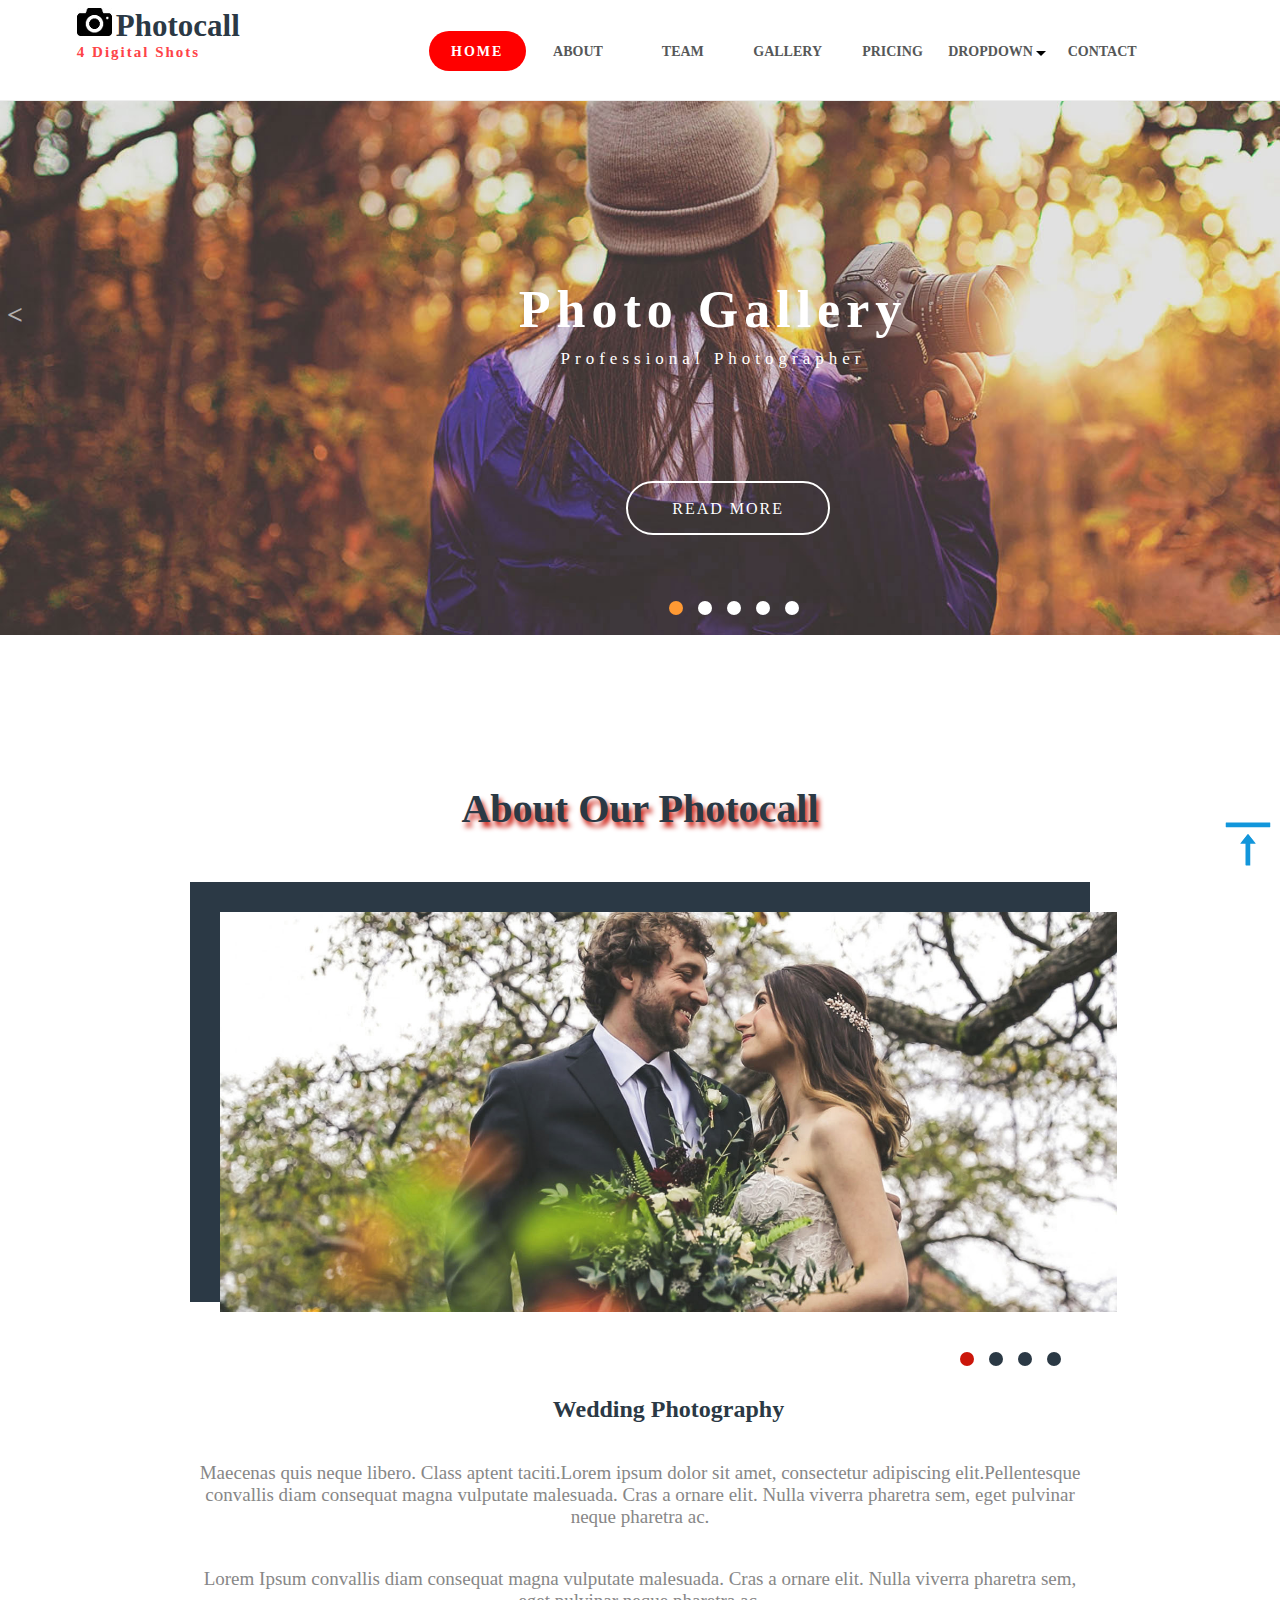
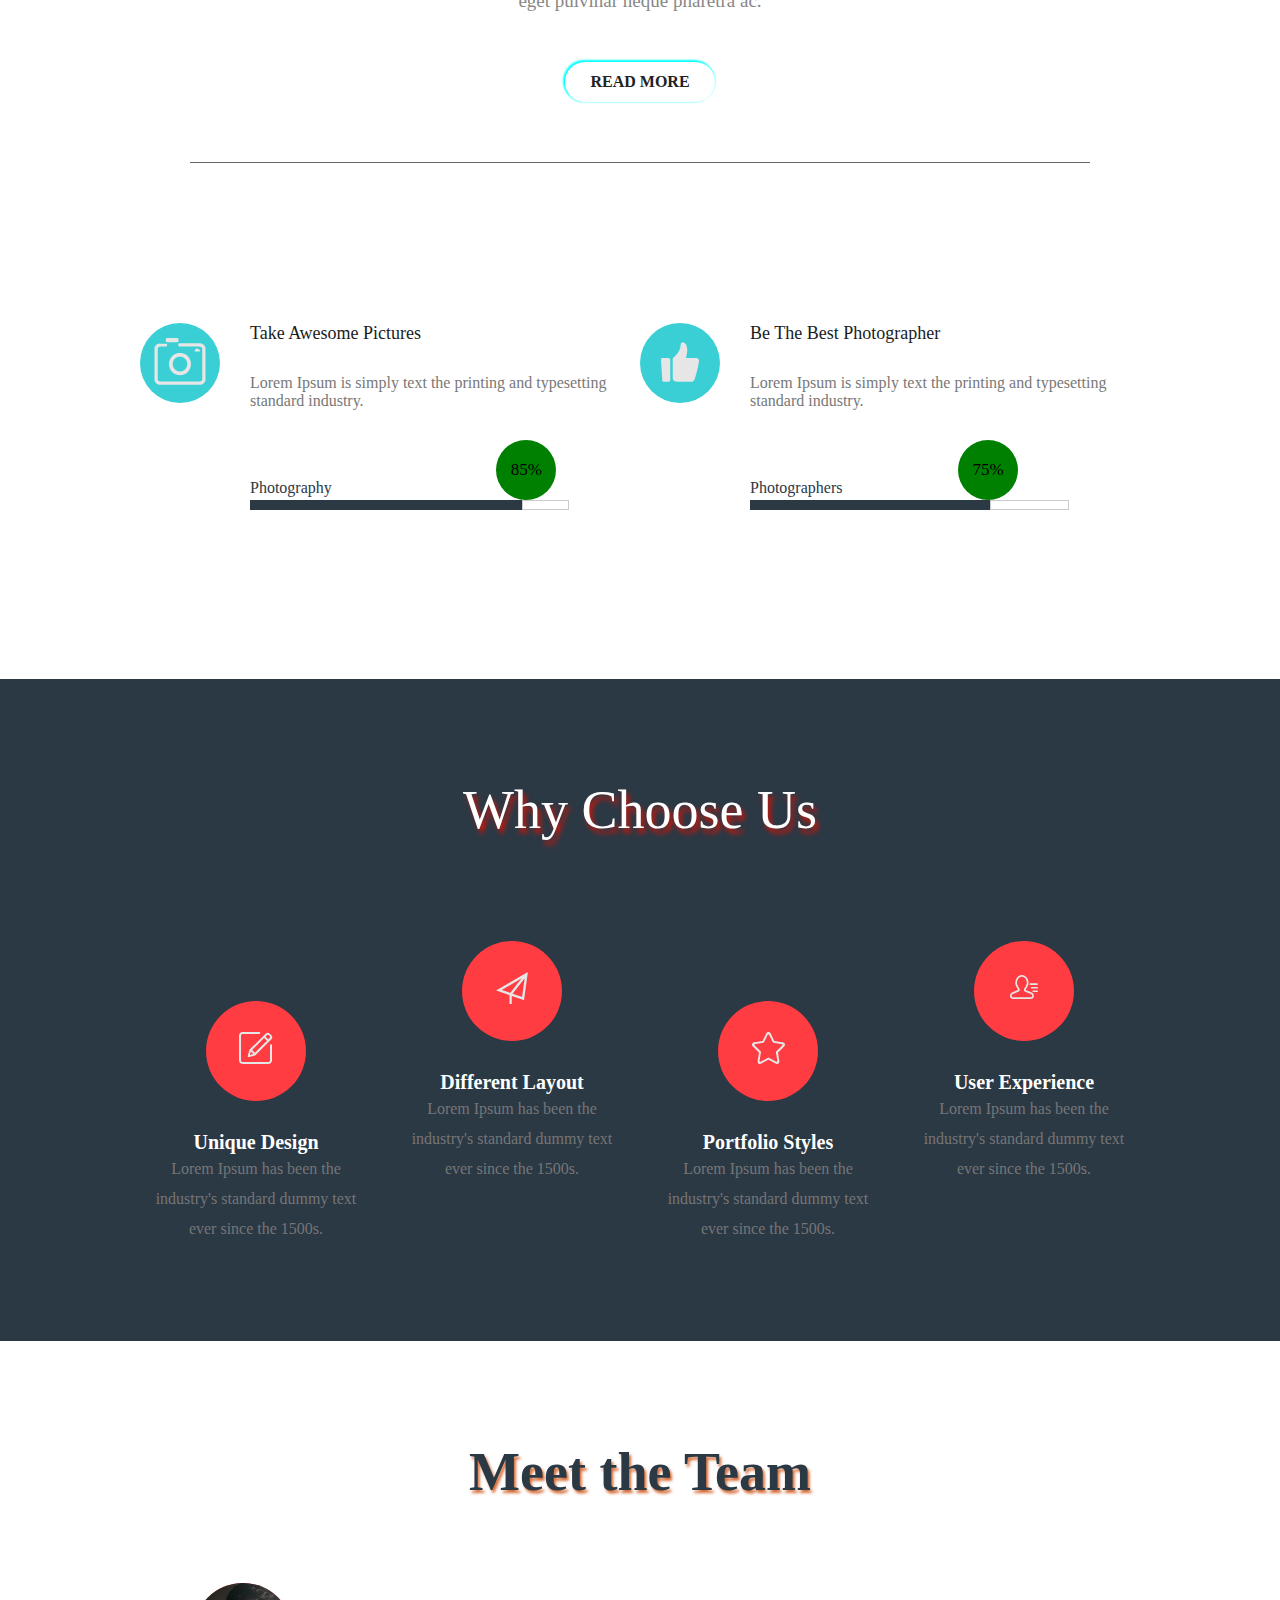
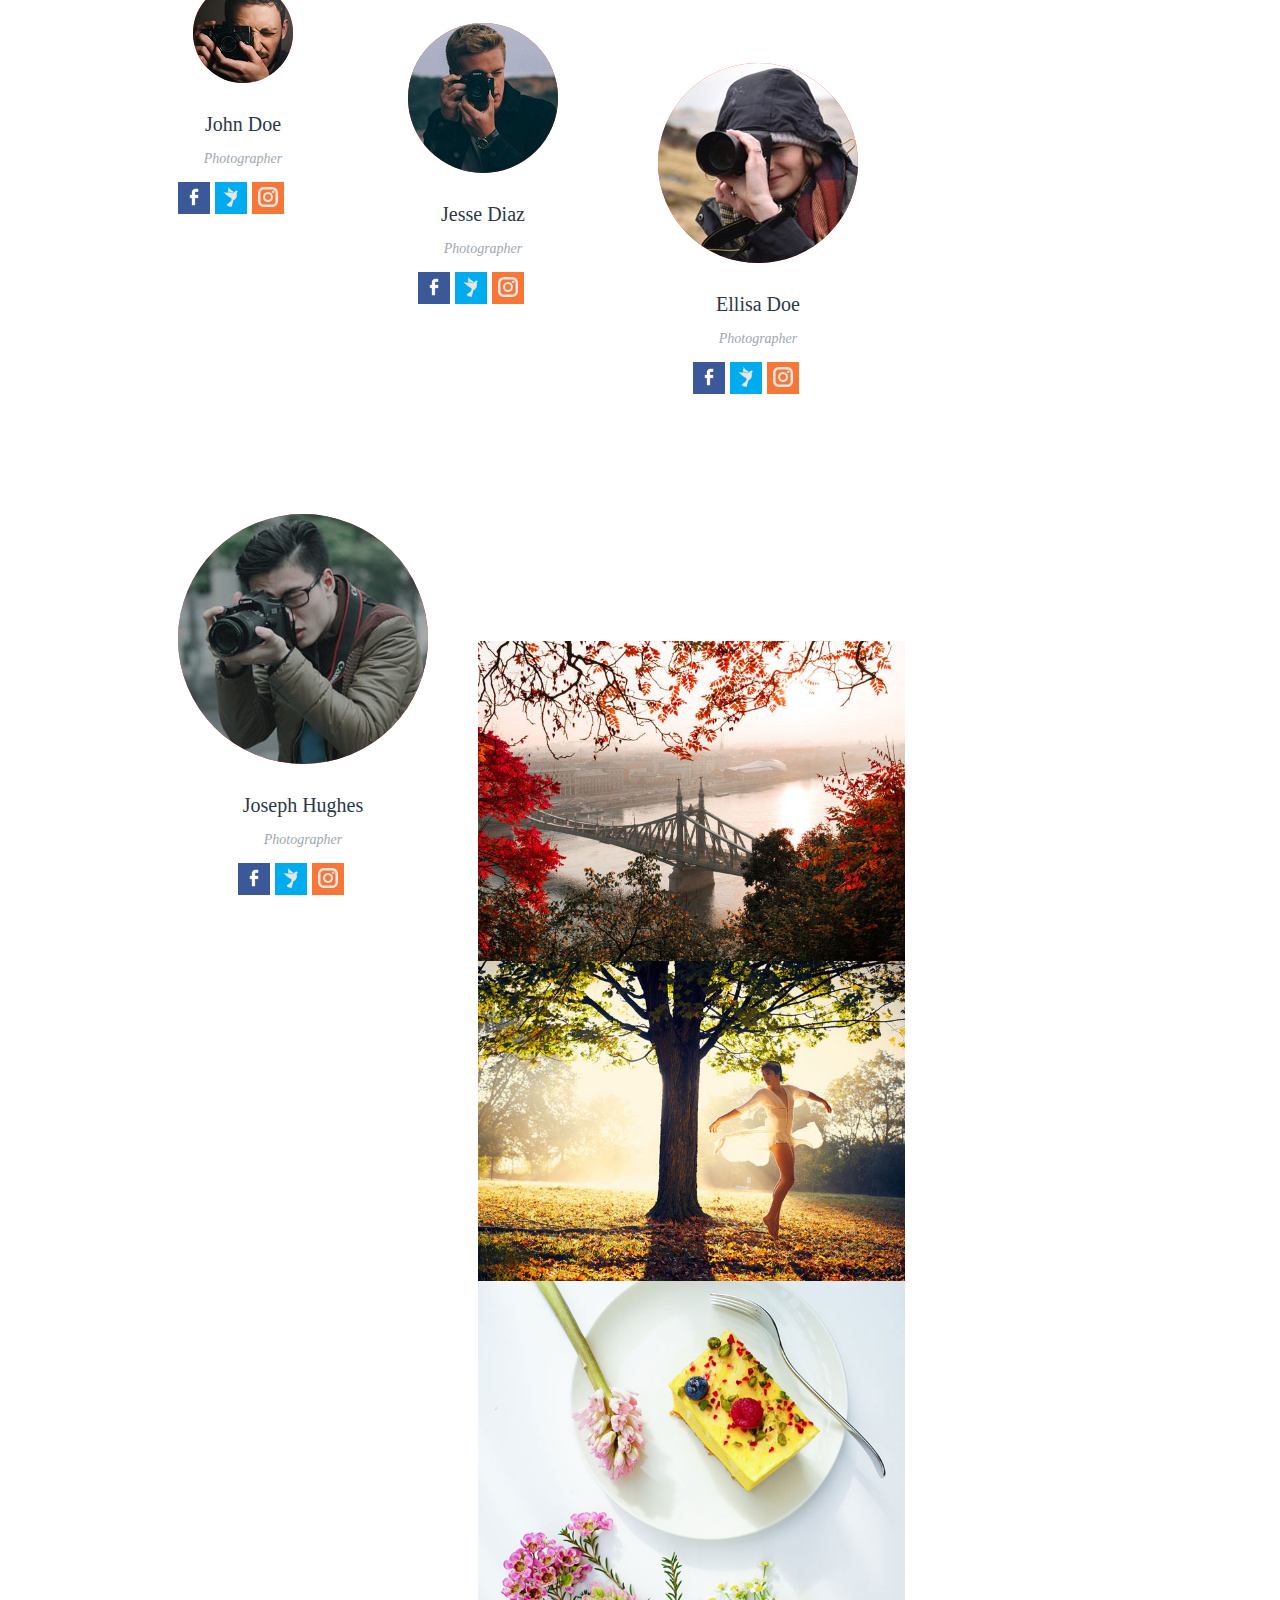
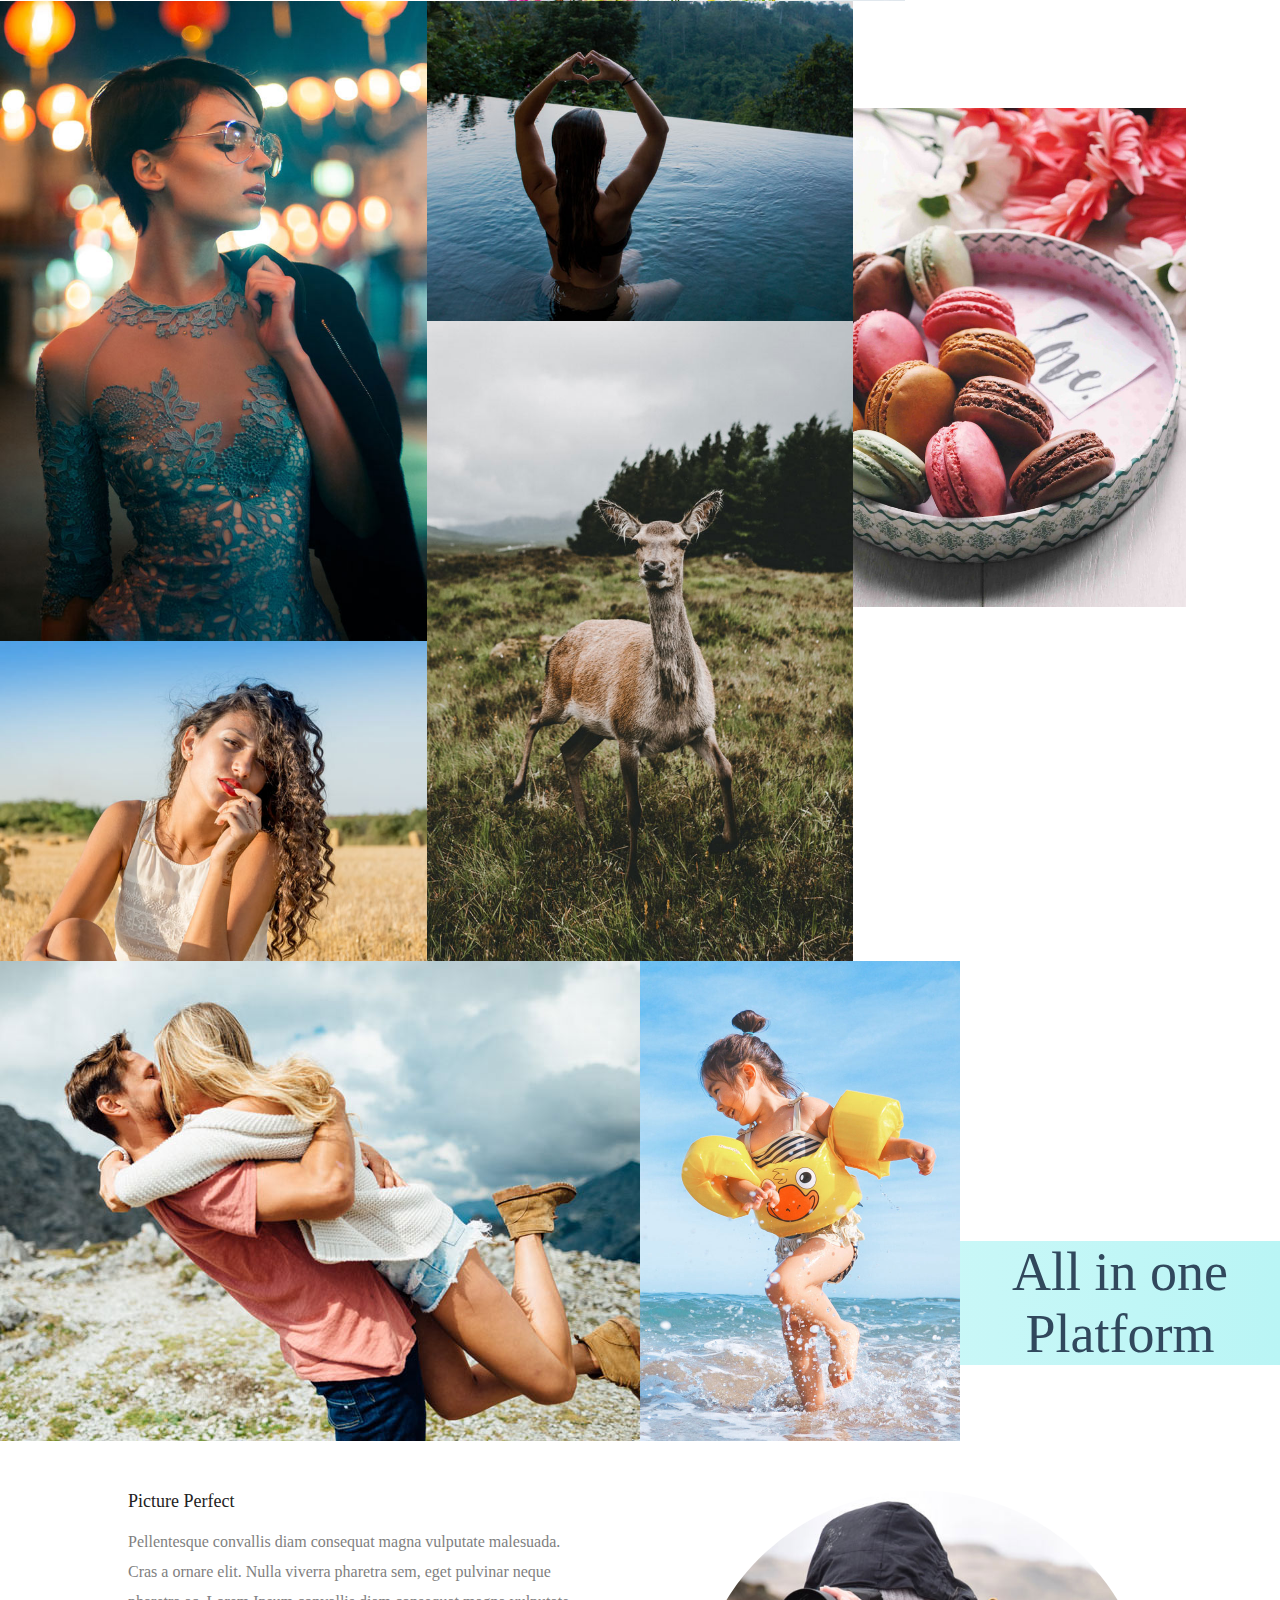
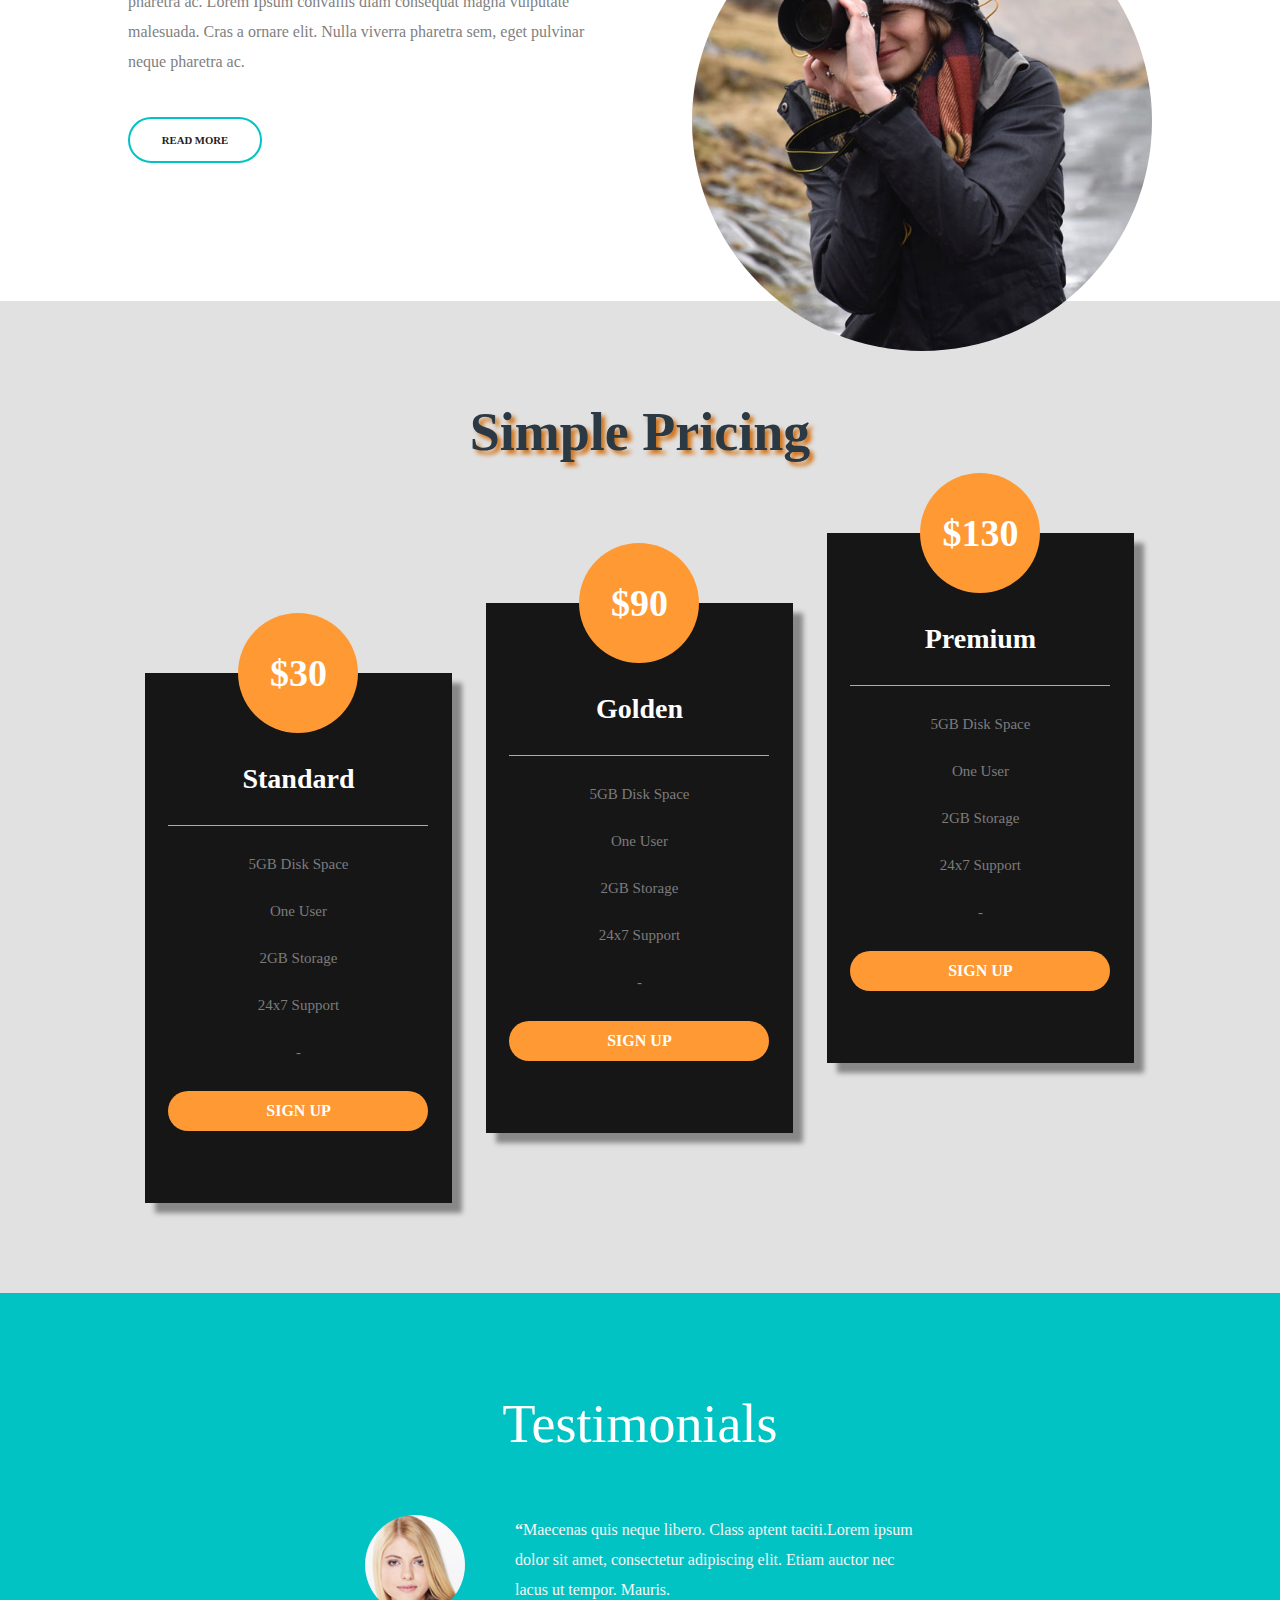
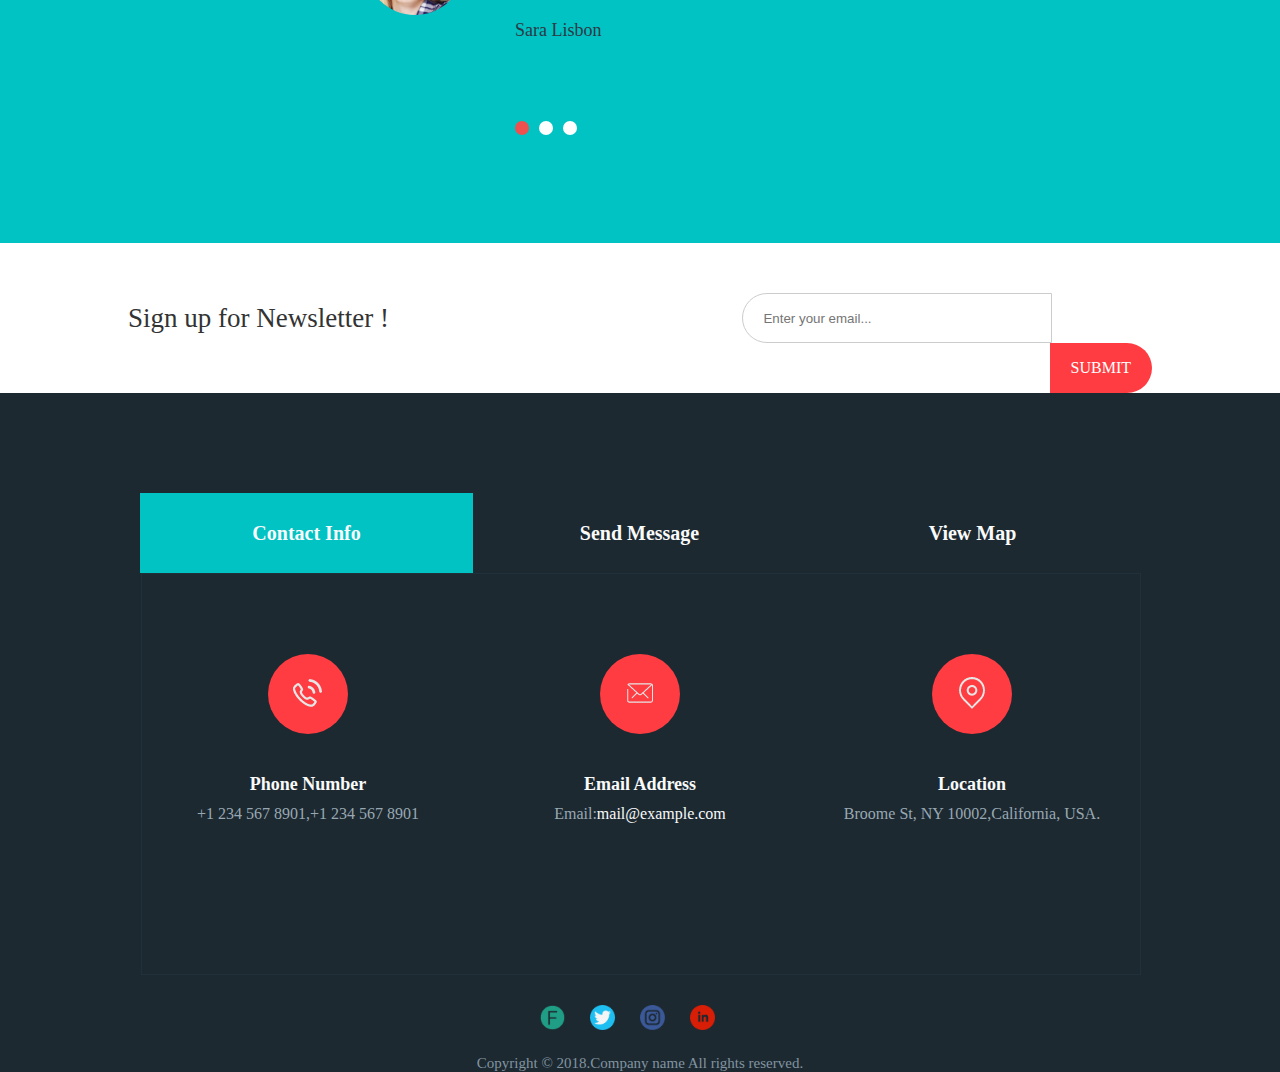
<file: html/index.html>
<!DOCTYPE html>
<html lang="en">
<head>
	<meta charset="UTF-8">
	<title>宽屏摄影网站</title>
	<link rel="icon" href="../img/icon.jpg">
	<link rel="stylesheet" href="../css/index.css">
	<link rel="stylesheet" href="../css/global.css">
	<script src="../js/jquery-1.11.1.min.js"></script>
	<script src="../js/index.js"></script>
</head>
<body style="position:relative;">
	<div class="nav">
		<div class=nLeft>
			<a href="javascript:void(0)">
			<div>
				<img src="../img/timg.jpg" alt="">
				<span>Photocall</span>
				<p>4 Digital Shots</p>
			</div>	
			</a>
		</div>
		<div class=nRight>
			<ul> 
				<li id="home" class="jump"><a href="javascript:void(0)">HOME</a></li>
				<li class="jump"><a href="javascript:void(0)">ABOUT</a></li>
				<li class="team"><a href="javascript:void(0)">TEAM</a></li>
				<li class="gall"><a href="javascript:void(0)">GALLERY</a></li>
				<li class="pric"><a href="javascript:void(0)">PRICING</a></li>
				<li class="DR">
					<a href="#DROPDOWN">DROPDOWN <span></span></a>
						<ul>
							<li class="serv"><a href="javascript:void(0)">Services</a></li>
							<li class="test"><a href="javascript:void(0)">Testimonials</a></li>
						</ul>	
				</li>							
				<li class="cont"><a href="javascript:void(0)">CONTACT</a></li>
			</ul>
		</div>	
	</div>
	<div class="banner a" name="HOME" id="HOME">
		<ul class="img">
			<li>
				<img src="../img/banner1.jpg" alt="">
				<div style="display:block;"><h2>Photo Gallery</h2><p>Professional Photographer</p></div>
			</li>
			<li>
				<img src="../img/banner2.jpg" alt="">
				<div><h2>Landscape Photography</h2><p>Your image is our focus</p></div>
			</li>
			<li>
				<img src="../img/banner3.jpg" alt="">
				<div><h2>Wedding Photography</h2><p>Professional Photographer</p></div>
			</li>
			<li>
				<img src="../img/banner4.jpg" alt="">
				<div><h2>Nature Photography</h2><p>Your image is our focus</p></div>
			</li>
			<li>
				<img src="../img/banner5.jpg" alt="">
				<div><h2>Landscape Photography</h2><p>Professional Photographers</p></div>
			</li>
		</ul>
		<div class="btn"><a href="global.html">READ MORE</a></div>
		<ul class="circle">
			<li class="active"></li>
			<li></li>
			<li></li>
			<li></li>
			<li></li>
		</ul>
		<div class="aLeft"><span><a href="javascript:void(0)"><</a></span></div>
		<div class="aRight"><span><a href="javascript:void(0)">></a></span></div>
	</div>
	<div class="box a" name="ABOUT" id="ABOUT">
		<h3>About Our Photocall</h3>
		<div class="bHeader">
			<div>
				<div>
					<ul class="bhImg">
						<li>
							<img src="../img/banner3.jpg" alt="">
							<h2>Wedding Photography</h2>
						</li>
						<li>
							<img src="../img/banner2.jpg" alt="">
							<h2>Landscape Photography</h2>
						</li>
						<li>
							<img src="../img/banner1.jpg" alt="">
							<h2>Photo Gallery</h2>
						</li>
						<li>
							<img src="../img/banner4.jpg" alt="">
							<h2>Nature Photography</h2>
						</li>
					</ul>
				</div>
				<ul class="bhCircle">
					<li class="active"></li>
					<li></li>
					<li></li>
					<li></li>
				</ul>
			</div>
		</div>
		<div class="bMain">
			<h5>Maecenas quis neque libero. Class aptent taciti.Lorem ipsum dolor sit amet, consectetur adipiscing elit.Pellentesque convallis diam consequat magna vulputate malesuada. Cras a ornare elit. Nulla viverra pharetra sem, eget pulvinar neque pharetra ac.</h5>
			<p>Lorem Ipsum convallis diam consequat magna vulputate malesuada. Cras a ornare elit. Nulla viverra pharetra sem, eget pulvinar neque pharetra ac.</p>
			<div class="btn"><a href="global.html">READ MORE</a></div>
		</div>
		<div class="bFooter">
			<div class="bfLeft">
				<div><img src="../img/p2.png" alt=""></div>
				<ul>
					<li class="bflTop"><h4>Take Awesome Pictures</h4><p>Lorem Ipsum is simply text the printing and typesetting standard industry.</p></li>
					<li class="bflBottom">
						<p>85%</p>
						<ul>
							<p>Photography</p>
							<li class="one"></li>
							<li class="two"></li>
						</ul>
					</li>
				</ul>
			</div>
		<div class="bfRight">
			<div><img src="../img/p3.png" alt=""></div>
			<ul>
				<li class="bfrTop"><h4>Be The Best Photographer</h4><p>Lorem Ipsum is simply text the printing and typesetting standard industry.</p></li>
				<li class="bfrBottom">
					<p>75%</p>
					<ul>
						<p>Photographers</p>
						<li class="one"></li>
						<li class="two"></li>
					</ul>
				</li>
			</ul>
		</div>
		</div>
	</div>
	<div class="wrap s" name="Services" id="Services">
		<div class="wTop">
			<h2>Why Choose Us</h2>
			<ul>
				<li class="one">
					<h2><img src="../img/p4.png" alt=""></h2>
					<h3>Unique Design</h3>
					<p>Lorem Ipsum has been the</p>
					<p>industry's standard dummy text</p>
					<p>ever since the 1500s.</p>
				</li>
				<li class="two">
					<h2><img src="../img/p5.png" alt=""></h2>
					<h3>Different Layout</h3>
					<p>Lorem Ipsum has been the</p>
					<p>industry's standard dummy text</p>
					<p>ever since the 1500s.</p>
				</li>
				<li class="one">
					<h2><img src="../img/p6.png" alt=""></h2>
					<h3>Portfolio Styles</h3>
					<p>Lorem Ipsum has been the</p>
					<p>industry's standard dummy text</p>
					<p>ever since the 1500s.</p>
				</li>
				<li class="two">
					<h2><img src="../img/p7.png" alt=""></h2>
					<h3>User Experience</h3>
					<p>Lorem Ipsum has been the</p>
					<p>industry's standard dummy text</p>
					<p>ever since the 1500s.</p>
				</li>
			</ul>
		</div>
		<!-- 4 -->
		<div class="wBottom t" name="TEAM" id="TEAM">
			<h2>Meet the Team</h2>
			<ul>
				<li class="one">
					<h2><img src="../img/p1.jpg" alt=""></h2>
					<h3>John Doe</h3>
					<h6><i>Photographer</i></h6>
					<ul>
						<li class="first"><img src="../img/p18.png" alt=""><a href="javascript:void(0)"><img src="../img/p15.png" alt=""></a></li>
						<li class="second"><img src="../img/p19.png" alt=""><a href="javascript:void(0)"><img src="../img/p16.png" alt=""></a></li>
						<li class="third"><img src="../img/p20.png" alt=""><a href="javascript:void(0)"><img src="../img/p17.png" alt=""></a></li>
					</ul>
				</li>
				<li class="two">
					<h2><img src="../img/p2.jpg" alt=""></h2>
					<h3>Jesse Diaz</h3>
					<h6><i>Photographer</i></h6>
					<ul>
						<li class="first"><img src="../img/p18.png" alt=""><a href="javascript:void(0)"><img src="../img/p15.png" alt=""></a></li>
						<li class="second"><img src="../img/p19.png" alt=""><a href="javascript:void(0)"><img src="../img/p16.png" alt=""></a></li>
						<li class="third"><img src="../img/p20.png" alt=""><a href="javascript:void(0)"><img src="../img/p17.png" alt=""></a></li>
					</ul>
				</li>
				<li class="three">
					<h2><img src="../img/p3.jpg" alt=""></h2>
					<h3>Ellisa Doe</h3>
					<h6><i>Photographer</i></h6>
					<ul>
						<li class="first"><img src="../img/p18.png" alt=""><a href="javascript:void(0)"><img src="../img/p15.png" alt=""></a></li>
						<li class="second"><img src="../img/p19.png" alt=""><a href="javascript:void(0)"><img src="../img/p16.png" alt=""></a></li>
						<li class="third"><img src="../img/p20.png" alt=""><a href="javascript:void(0)"><img src="../img/p17.png" alt=""></a></li>
					</ul>
				</li>
				<li class="four">
					<h2><img src="../img/p4.jpg" alt=""></h2>
					<h3>Joseph Hughes</h3>
					<h6><i>Photographer</i></h6>
					<ul>
						<li class="first"><img src="../img/p18.png" alt=""><a href="javascript:void(0)"><img src="../img/p15.png" alt=""></a></li>
						<li class="second"><img src="../img/p19.png" alt=""><a href="javascript:void(0)"><img src="../img/p16.png" alt=""></a></li>
						<li class="third"><img src="../img/p20.png" alt=""><a href="javascript:void(0)"><img src="../img/p17.png" alt=""></a></li>
					</ul>
				</li>
			</ul>
		</div>
	</div>
	<div class="img g" name="GALLERY" id="GALLERY">
		<ul class="iTop">
			<li>
				<a href="javascript:void(0)"><img src="../img/gal1.jpg" alt=""><div><h2>title_w3ls Here</h2><p>Description</p></div></a>
				<a href="javascript:void(0)"><img src="../img/gal2.jpg" alt=""><div><h2>title_w3ls Here</h2><p>Description</p></div></a>
				<a href="javascript:void(0)"><img src="../img/gal4.jpg" alt=""><div><h2>title_w3ls Here</h2><p>Description</p></div></a>	
			</li>
			<li>
				<a href="javascript:void(0)"><img src="../img/gal3.jpg" alt=""><div><h2>title_w3ls Here</h2><p>Description</p></div></a>
				<a href="javascript:void(0)"><img src="../img/gal5.jpg" alt=""><div><h2>title_w3ls Here</h2><p>Description</p></div></a>
			</li>
			<li>
				<a href="javascript:void(0)"><img src="../img/gal6.jpg" alt=""><div><h2>title_w3ls Here</h2><p>Description</p></div></a>
				<a href="javascript:void(0)"><img src="../img/gal7.jpg" alt=""><div><h2>title_w3ls Here</h2><p>Description</p></div></a>	
			</li>
		</ul>
		<div class="iMiddle"><a href="javascript:void(0)"><img src="../img/gal8.jpg" alt=""><div><h2>title_w3ls Here</h2><p>Description</p></div></a></div>
		<ul class="iBottom">
			<li><a href="javascript:void(0)"><img src="../img/gal9.jpg" alt=""><div><h2>title_w3ls Here</h2><p>Description</p></div></a></li>
			<li class="ibTwo"><a href="javascript:void(0)"><img src="../img/gal10.jpg" alt=""><div><h2>title_w3ls Here</h2><p>Description</p></div></a></li>
		</ul>
	</div>	
	<div class="last">
		<div class="lTop">
			<h2>All in one Platform</h2>
			<ul>
				<li class="ltWord">
					<h2>Picture Perfect</h2>
					<h3>Pellentesque convallis diam consequat magna vulputate malesuada. Cras a ornare elit. Nulla viverra pharetra sem, eget pulvinar neque pharetra ac. Lorem Ipsum convallis diam consequat magna vulputate malesuada. Cras a ornare elit. Nulla viverra pharetra sem, eget pulvinar neque pharetra ac.</h3>
					<h6 class="btn"><a href="global.html">READ MORE</a></h6>
				</li>
				<li class="ltImg"><img src="../img/last.jpg" alt=""></li>
			</ul>
		</div>
		<div class="lMiddle p" name="PRICING" id="PRICING">
			<h2>Simple Pricing</h2>
			<ul>
				<li class="one">
					<h2>$30</h2>
					<h3>Standard</h3>
					<h4></h4>
					<p>5GB Disk Space</p>
					<p>One User</p>
					<p>2GB Storage</p>
					<p>24x7 Support</p>
					<p>-</p>
					<div class="load"><a href="javascript:void(0)">SIGN UP</a></div>
				</li>
				<li class="two">
					<h2>$90</h2>
					<h3>Golden</h3>
					<h4></h4>
					<p>5GB Disk Space</p>
					<p>One User</p>
					<p>2GB Storage</p>
					<p>24x7 Support</p>
					<p>-</p>
					<div class="load"><a href="javascript:void(0)">SIGN UP</a></div>
				</li>
				<li class="three">
					<h2>$130</h2>
					<h3>Premium</h3>
					<h4></h4>
					<p>5GB Disk Space</p>
					<p>One User</p>
					<p>2GB Storage</p>
					<p>24x7 Support</p>
					<p>-</p>
					<div class="load"><a href="javascript:void(0)">SIGN UP</a></div>
				</li>
			</ul>
		</div>
		<div class="login">
			<h2>Sign up Form</h2>
			<input type="text" placeholder="Your Name"><h6></h6><br>
			<input type="text" placeholder="Email" class="input"><h6></h6><br>
			<input type="password" placeholder="Password" class="pass"><h6></h6><br>
			<input type="checkbox" class="check"> <a href="javascript:void(0)"> Remember Me</a> <br> 
			<h3><a href="../1.php">Sign Up</a></h3>
			<p class="cancel"><a href="javascript:void(0)">×</a></p>
		</div>	
		<div class="lBottom T" name="Testimonials" id="Testimonials">
			<h2>Testimonials</h2>
			<div>
				<ul class="lbImg">
					<li>
						<div>
							<img src="../img/t1.jpg" alt="">
						</div>
						<h5>
							<b>“</b>Maecenas quis neque libero. Class aptent taciti.Lorem ipsum dolor sit amet, consectetur adipiscing elit. Etiam auctor nec lacus ut tempor. Mauris.<p>Sara Lisbon</p>
						</h5>
					</li>
					<li>
						<div>
							<img src="../img/t2.jpg" alt="">
						</div>
						<h5>
							<b>“</b>Lorem ipsum dolor sit amet. Class aptent taciti.Lorem ipsum dolor sit amet, consectetur adipiscing elit. Etiam auctor nec lacus ut tempor. Mauris.<p>Jane Wearne</p>
						</h5>
					</li>
					<li>
						<div>
							<img src="../img/t3.jpg" alt="">
						</div>
						<h5>
							<b>“</b>Maecenas quis neque libero. Class aptent taciti.Lorem ipsum dolor sit amet, consectetur adipiscing elit. Etiam auctor nec lacus ut tempor. Mauris.<p>Alice Williams</p>
						</h5>
					</li>
				</ul>
			<ul class="lbCircle">
				<li class="active"></li>
				<li></li>
				<li></li>
			</ul>
		</div>
		</div>
		<div class="submit">
			<h2>Sign up for Newsletter !</h2>
			<div>
				<input type="text" placeholder="Enter your email...">
				<h6>*请填写此字段</h6>
				<p><a href="1.php">SUBMIT</a></p>
			</div>	
		</div>
	</div>
	<div class="footer c" name="CONTACT" id="CONTACT">
		<div class="fTop">
			<ul>
				<li class="select">
					<a href="javascript:void(0)">Contact Info</a></li>
				<li>
					<a href="javascript:void(0)">Send Message</a></li>
				<li>
					<a href="javascript:void(0)">View Map</a></li>
			</ul>
			<div class="border">
				<div class="one">
					<ul>
						<li>
							<p><img src="../img/p8.png" alt=""></p>
							<h3>Phone Number</h3>
							<h6>+1 234 567 8901,+1 234 567 8901</h6>
						</li>
						<li>
							<p><img src="../img/p9.png" alt=""></p>
							<h3>Email Address</h3>
							<h6>Email:<a href="javascript:void(0)">mail@example.com</a></h6>
						</li>
						<li>
							<p><img src="../img/p10.png" alt=""></p>
							<h3>Location</h3>
							<h6>Broome St, NY 10002,California, USA.</h6>
						</li>
					</ul>
				</div>
				<div class="two">
					<form action="../1.php" method="post">
						<p>Please fill this form to contact with us.</p>
						<input type="text" placeholder="Name"><h6></h6><br>
						<input type="text" placeholder="Email" class="input"><h6></h6><br>
						<input type="text" placeholder="Telephone"><h6></h6><br>
						<input type="text" placeholder="Subject"><h6></h6><br>
						<textarea name="" id="" cols="126" rows="7" placeholder="Message..." style="resize:none"></textarea><br>
						<input type="submit" value="SUBMIT" class="check" id="sub">
						<input type="reset" value="CLEAR" class="check" id="cle">
					</form>
				</div>
				<div class="three"><iframe src="https://www.amap.com/" frameborder="0" width="998px" height="400px"></iframe></div>
			</div>		
		</div>
		<div class="fBottom">
			<ul>
				<li><img src="../img/p11.png" alt=""></li>
				<li><img src="../img/p12.png" alt=""></li>
				<li><img src="../img/p13.png" alt=""></li>
				<li><img src="../img/p14.png" alt=""></li>
			</ul>
			<p>Copyright © 2018.Company name All rights reserved.</p>
		</div>
	</div>
	<div class="gotop go"><a href="javascript:void(0)"><img src="../img/top.png" alt=""></a></div>
</body>
</html>
</file>
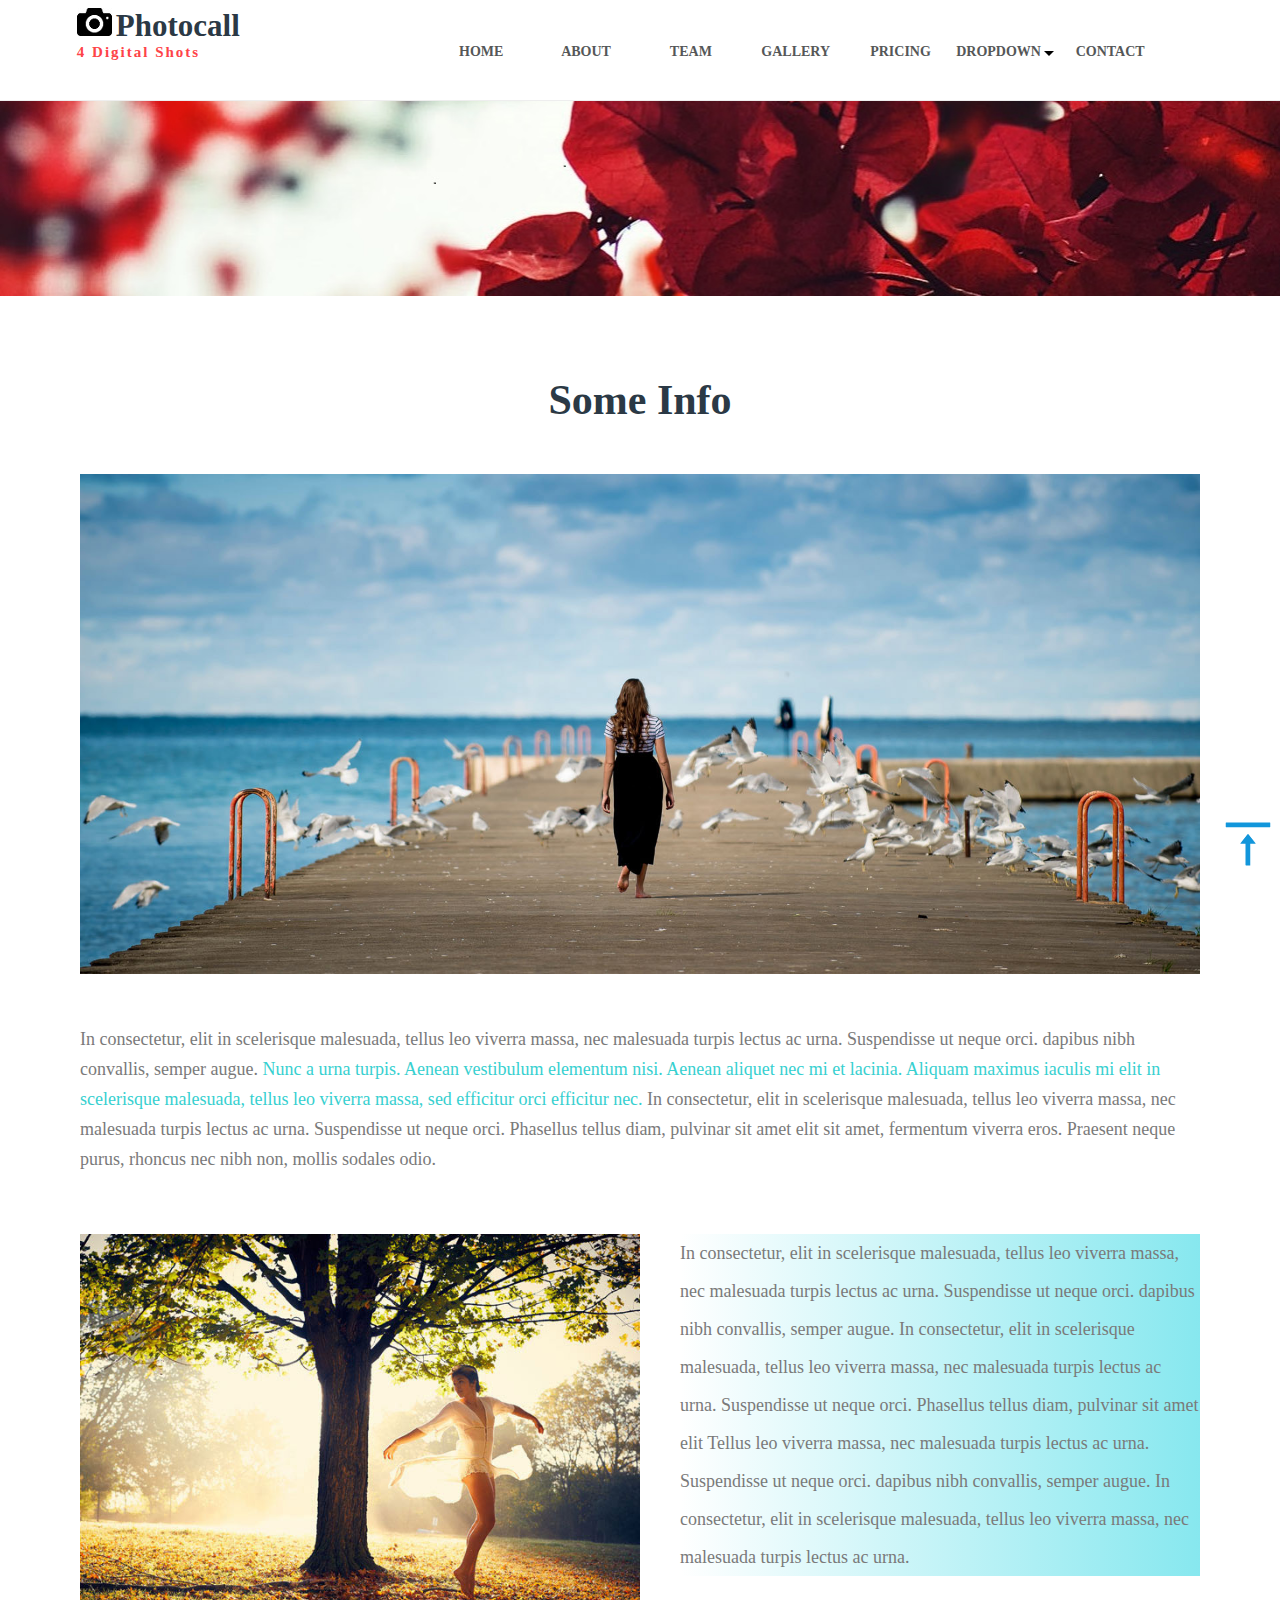
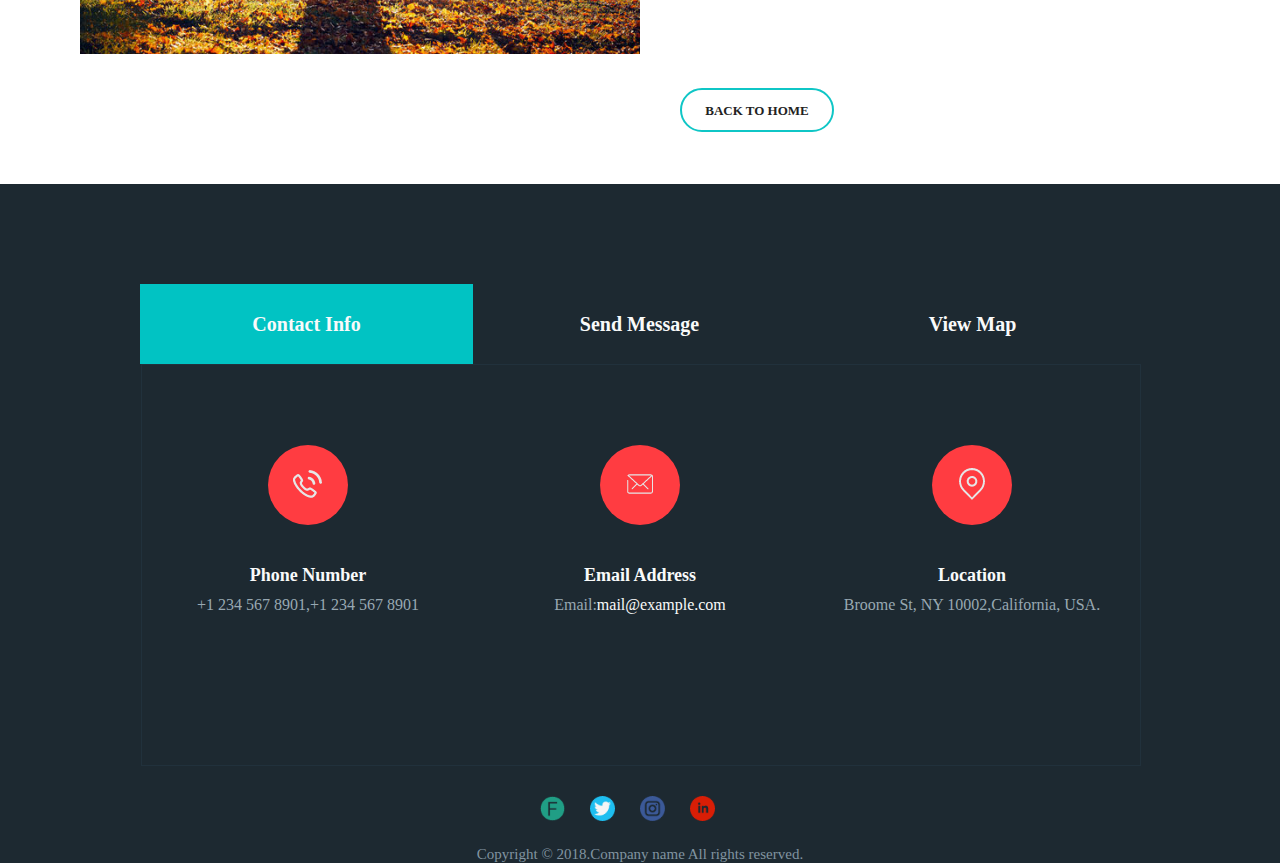
<file: html/global.html>
<!DOCTYPE html>
<html lang="en">
<head>
	<meta charset="UTF-8">
	<title>宽屏摄影网站</title>
	<link rel="icon" href="../../img/icon.jpg">
	<link rel="stylesheet" href="../css/global.css">
	<link rel="stylesheet" href="../css/index.css">
	<script src="../js/jquery-1.11.1.min.js"></script>
	<script src="../js/index.js"></script>
</head>
<body style="position:relative;" name="top" id="top">
	<div class="nav">
		<div class=nLeft>
			<a href="javascript:void(0)">
				<div>
					<img src="../img/timg.jpg" alt="">
					<span>Photocall</span>
					<p>4 Digital Shots</p>
				</div>	
			</a>
		</div>
		<div class=nRight>
			<ul> 
				<li><a href="index.html">HOME</a></li>
				<li><a href="index.html">ABOUT</a></li>
				<li><a href="index.html">TEAM</a></li>
				<li><a href="index.html">GALLERY</a></li>
				<li><a href="index.html">PRICING</a></li>
				<li class="DR">
					<a href="javascript:void(0)">DROPDOWN <span></span></a>
						<ul>
							<li><a href="index.html">Services</a></li>
							<li><a href="index.html">Testimonials</a></li>
						</ul>	
					</li>							
					<li><a href="index.html">CONTACT</a></li>
				</ul>
		</div>
	</div>
	<div class="header">
		<img src="../img/banner41.jpg" alt="">
		<div>
			<h2>Some Info</h2>
			<img src="../img/banner2.jpg" alt="">
		</div>
	</div>
	<div class="main">
		<p>In consectetur, elit in scelerisque malesuada, tellus leo viverra massa, nec malesuada turpis lectus ac urna. Suspendisse ut neque orci. dapibus nibh convallis, semper augue.<span> Nunc a urna turpis. Aenean vestibulum elementum nisi. Aenean aliquet nec mi et lacinia. Aliquam maximus iaculis mi elit in scelerisque malesuada, tellus leo viverra massa, sed efficitur orci efficitur nec.</span>	In consectetur, elit in scelerisque malesuada, tellus leo viverra massa, nec malesuada turpis lectus ac urna. Suspendisse ut neque orci. Phasellus tellus diam, pulvinar sit amet elit sit amet, fermentum viverra eros. Praesent neque purus, rhoncus nec nibh non, mollis sodales odio.</p>
		<div>
			<img src="../img/gal2.jpg" alt="">
			<p>In consectetur, elit in scelerisque malesuada, tellus leo viverra massa, nec malesuada turpis lectus ac urna. Suspendisse ut neque orci. dapibus nibh convallis, semper augue. In consectetur, elit in scelerisque malesuada, tellus leo viverra massa, nec malesuada turpis lectus ac urna. Suspendisse ut neque orci. Phasellus tellus diam, pulvinar sit amet elit
			Tellus leo viverra massa, nec malesuada turpis lectus ac urna. Suspendisse ut neque orci. dapibus nibh convallis, semper augue. In consectetur, elit in scelerisque malesuada, tellus leo viverra massa, nec malesuada turpis lectus ac urna.
			</p>
			<div class="back"><a href="index.html">BACK TO HOME</a></div>
		</div>
	</div>
	<div class="footer c" name="CONTACT" id="CONTACT">
		<div class="fTop">
			<ul>
				<li class="select">
					<a href="javascript:void(0)">Contact Info</a></li>
				<li>
					<a href="javascript:void(0)">Send Message</a></li>
				<li>
					<a href="javascript:void(0)">View Map</a></li>
			</ul>
			<div class="border">
				<div class="one">
					<ul>
						<li>
							<p><img src="../img/p8.png" alt=""></p>
							<h3>Phone Number</h3>
							<h6>+1 234 567 8901,+1 234 567 8901</h6>
						</li>
						<li>
							<p><img src="../img/p9.png" alt=""></p>
							<h3>Email Address</h3>
							<h6>Email:<a href="javascript:void(0)">mail@example.com</a></h6>
						</li>
						<li>
							<p><img src="../img/p10.png" alt=""></p>
							<h3>Location</h3>
							<h6>Broome St, NY 10002,California, USA.</h6>
						</li>
					</ul>
				</div>
				<div class="two">
					<form action="../1.php" method="post">
						<p>Please fill this form to contact with us.</p>
						<input type="text" placeholder="Name"><h6></h6><br>
						<input type="text" placeholder="Email" class="input"><h6></h6><br>
						<input type="text" placeholder="Telephone"><h6></h6><br>
						<input type="text" placeholder="Subject"><h6></h6><br>
						<textarea name="" id="" cols="126" rows="7" placeholder="Message..." style="resize:none"></textarea><br>
						<input type="submit" value="SUBMIT" class="check" id="sub">
						<input type="reset" value="CLEAR" class="check" id="cle">
					</form>
				</div>
				<div class="three"><iframe src="https://www.amap.com/" frameborder="0" width="998px" height="400px"></iframe></div>
			</div>		
		</div>
		<div class="fBottom">
			<ul>
				<li><img src="../img/p11.png" alt=""></li>
				<li><img src="../img/p12.png" alt=""></li>
				<li><img src="../img/p13.png" alt=""></li>
				<li><img src="../img/p14.png" alt=""></li>
			</ul>
			<p>Copyright © 2018.Company name All rights reserved.</p>
		</div>
	</div>
	<div class="gotop go"><a href="javascript:void(0)"><img src="../img/top.png" alt=""></a></div>
</body>
</html>
</file>
<file: css/index.css>
*{margin:0;padding:0;}
ul{list-style:none;}
a{text-decoration:none;}
.nav{width:100%;height:100px;margin:0 auto;background:white;position:fixed;top:0;left:0;z-index:4;border-bottom:1px solid #eee;}
.nLeft{width:30%;height:100%;float:left;}
.nLeft>a>div{width:60%;height:80%;margin:2% auto;}
.nLeft>a>div>span{color:#2B3945;font:bolder 31px 微软雅黑;}
.nLeft>a>div>p{color:#FE4348;font:bolder 15px 黑体;letter-spacing:2px;}
.nRight{width:70%;height:100%;float:right;}
.nRight>ul{width:90%;height:40%;margin:3.5% auto;}
.nRight>ul>li{width:13%;height:100%;text-align:center;line-height:40px;float:left;}
.nRight>ul>li#home{width:12%;height:100%;border-radius:20px;background:red;line-height:40px;}
.nRight>ul>li>a{color:#555758;font:bolder 14px 微软雅黑;}
.nRight>ul>li#home>a{color:white;letter-spacing:2px;}
.nRight>ul>li.DR{position:relative;}
.nRight>ul>li.DR>ul{width:100%;height:90px;border:1px solid #ccc;position:absolute;top:40px;left:0px;display:none;background:white;}
.nRight>ul>li.DR>ul>li{width:100%;height:45px;}
.nRight>ul>li.DR>ul>li:hover{background:#6CDCDC;}
.nRight>ul>li.DR>ul>li>a{color:#817E7E;font:16px 微软雅黑;}
.nRight>ul>li.DR>a>span{display:inline-block;border-top:5px solid black;border-left:5px solid transparent;border-right:5px solid transparent;border-bottom:0px;}

.banner{width:1423px;height:635px;position:relative;margin:0 auto;overflow:hidden;}
.banner>ul.img{width:500%;height:100%;position:absolute;top:0px;left:0px;}
.banner>ul.img>li{float:left;position:relative;}
.banner>ul.img>li>img{width:1423px;height:635px;display:block;}
.banner>ul.img>li>div{width:800px;height:120px;position:absolute;top:280px;left:22%;text-align:center;}
.banner>ul.img>li>div>h2{color:white;font:bolder 52px 微软雅黑;letter-spacing:6px;}
.banner>ul.img>li>div>p{color:white;font:17px 微软雅黑;letter-spacing:5px;padding-top:10px;}

.banner>ul.circle{position:absolute;bottom:20px;left:47%;width:200px;height:14px;}
.banner>ul.circle>li{width:14px;height:14px;float:left;margin-right:15px;background:#fff;border-radius:7px;}
.banner>ul.circle>li.active{background:#FF9933;}

div.banner>div.btn{width:200px;height:50px;border:2px solid white;border-radius:30px;position:absolute;bottom:100px;left:44%;text-align:center;line-height:52px;}
div.banner>div.btn:hover{background:red;border:2px solid red;}
div.banner>div.btn>a{color:white;font-family:微软雅黑;letter-spacing:2px;}

.aLeft{width:30px;height:30px;position:absolute;top:300px;left:0px;text-align:center;}
.aLeft>span>a{color:white;font:bolder 28px/30px 微软雅黑;opacity:0.6}
.aLeft>span>a:hover{opacity:1}
.aRight{width:30px;height:30px;position:absolute;top:300px;right:0px;text-align:center;line-height:30px;}
.aRight>span>a{color:white;font:bolder 28px/30px 微软雅黑;opacity:0.6}
.aRight>span>a:hover{opacity:1}

.box{width:100%;padding-top:150px;}
.box>h3{margin:0 auto;text-align:center;margin-bottom:50px;color:#2B3945;font:bolder 40px 微软雅黑;text-shadow:3px 5px 5px #CB160A}
.box>.bHeader{width:870px;height:390px;border-top:30px solid #2B3945;border-left:30px solid #2B3945;margin:0 auto;margin-bottom:160px;position:relative;}
.box>.bHeader>div>div{width:897px;height:550px;position:relative;overflow:hidden;}
.box>.bHeader>div>div>ul.bhImg{width:3588px;position:absolute;left:0px;top:0px;}
.box>.bHeader>div>div>ul.bhImg>li{float:left;}
.box>.bHeader>div>div>ul.bhImg>li>img{width:897px;height:400px;}
.box>.bHeader>div>div>ul.bhImg>li>h2{margin-top:80px;text-align:center;color:#2B3945;font:bolder 24px 微软雅黑;}
.box>.bHeader>div>ul.bhCircle{width:130px;height:20px;position:absolute;bottom:-70px;right:0px;}
.box>.bHeader>div>ul.bhCircle>li{width:14px;height:14px;float:left;margin-right:15px;background:#2B3945;border-radius:7px;}
.box>.bHeader>div>ul.bhCircle>li.active{background:#CB160A;}

.box>.bMain{width:900px;height:300px;margin:0 auto;text-align:center;border-bottom:1px solid #666;}
.box>.bMain>h5{color:#878787;font:19px 微软雅黑;}
.box>.bMain>p{color:#878787;font:19px 微软雅黑;margin-top:40px;overflow:hidden;}
.box>.bMain>div{width:150px;height:40px;text-align:center;line-height:40px;margin:50px auto;border-radius:20px;box-shadow:-1px -1px 2px 1px cyan;}
.box>.bMain>div>a{color:#222;font:bolder 16px 微软雅黑;}
.box>.bMain>div:hover>a{color:#fff;font:bolder 16px 微软雅黑;}
.box>.bMain>div:hover{background:cyan;}

.box>.bFooter{width:1000px;height:196px;margin:160px auto;overflow:hidden;}

.box>.bFooter>.bfLeft{width:500px;float:left;}
.box>.bFooter>.bfLeft>div{width:80px;height:80px;float:left;border-radius:40px;background:#3ACFD5;text-align:center;}
.box>.bFooter>.bfLeft>div>img{margin-top:15px;}
.box>.bFooter>.bfLeft>ul{width:390px;float:right;}
.box>.bFooter>.bfLeft>ul>li.bflTop>h4{color:#1A1C1C;font:18px 微软雅黑;}
.box>.bFooter>.bfLeft>ul>li.bflTop>p{color:#787878;font:16px 微软雅黑;margin-top:30px;}
.box>.bFooter>.bfLeft>ul>li.bflBottom{width:320px;margin-top:30px;}
.box>.bFooter>.bfLeft>ul>li.bflBottom>p{width:60px;border-radius:30px;background:green;font:17px 微软雅黑;text-align:center;line-height:60px;margin-left:77%;margin-bottom:-21px;}
.box>.bFooter>.bfLeft>ul>li.bflBottom>ul>p{color:#2B3945;margin-bottom:3px;}
.box>.bFooter>.bfLeft>ul>li.bflBottom>ul>li{float:left;}
.box>.bFooter>.bfLeft>ul>li.bflBottom>ul>li.one{width:85%;height:10px;background:#2B3945;}
.box>.bFooter>.bfLeft>ul>li.bflBottom>ul>li.two{width:14%;height:8px;background:#fff;border:1px solid #ccc;}

.box>.bFooter>.bfRight{width:500px;float:right;}
.box>.bFooter>.bfRight>div{width:80px;height:80px;float:left;border-radius:40px;background:#3ACFD5;text-align:center;}
.box>.bFooter>.bfRight>div>img{margin-top:15px;}
.box>.bFooter>.bfRight>ul{width:390px;float:right;}
.box>.bFooter>.bfRight>ul>li.bfrTop>h4{color:#1A1C1C;font:18px 微软雅黑;}
.box>.bFooter>.bfRight>ul>li.bfrTop>p{color:#787878;font:16px 微软雅黑;margin-top:30px;}
.box>.bFooter>.bfRight>ul>li.bfrBottom{width:320px;margin-top:30px;}
.box>.bFooter>.bfRight>ul>li.bfrBottom>p{width:60px;border-radius:30px;background:green;font:17px 微软雅黑;text-align:center;line-height:60px;margin-left:65%;margin-bottom:-21px;}
.box>.bFooter>.bfRight>ul>li.bfrBottom>ul>p{color:#2B3945;margin-bottom:3px;}
.box>.bFooter>.bfRight>ul>li.bfrBottom>ul>li{float:left;}
.box>.bFooter>.bfRight>ul>li.bfrBottom>ul>li.one{width:75%;height:10px;background:#2B3945;}
.box>.bFooter>.bfRight>ul>li.bfrBottom>ul>li.two{width:24%;height:8px;background:#fff;border:1px solid #ccc}

.wrap{width:100%;}
.wrap>.wTop{width:100%;background:#2B3945;}
.wrap>.wTop>h2{color:white;font:54px 微软雅黑;text-align:center;padding-top:100px;text-shadow:3px 5px 5px #CB160A}
.wrap>.wTop>ul{width:80%;height:400px;margin:0 auto;margin-top:100px;}
.wrap>.wTop>ul>li{width:25%;float:left;text-align:center;line-height:110px;}
.wrap>.wTop>ul>li.one{margin-top:60px;}
.wrap>.wTop>ul>li>h2{width:100px;height:100px;border-radius:50px;background:#FF3C41;margin:0 auto;}
.wrap>.wTop>ul>li>h3{color:#fff;font:bolder 20px 微软雅黑;margin-top:30px;}
.wrap>.wTop>ul>li>p{color:#757576;font:16px 微软雅黑;line-height:30px;}

.wrap>.wBottom{width:80%;height:900px;margin:0 auto;}
.wrap>.wBottom>h2{color:#2B3945;font:bolder 54px 微软雅黑;text-align:center;padding-top:100px;text-shadow:2px 3px 3px #D66A34}
.wrap>.wBottom>ul{width:100%;margin-top:80px;}
.wrap>.wBottom>ul>li{margin:0 50px;float:left;text-align:center;line-height:110px;}
.wrap>.wBottom>ul>li.one>h2{width:100px;height:100px;border-radius:50px;background:#FF3C41;margin:0 auto;overflow:hidden;}
.wrap>.wBottom>ul>li.two>h2{width:150px;height:150px;border-radius:75px;background:#FF3C41;margin:0 auto;overflow:hidden;margin-top:40px;}
.wrap>.wBottom>ul>li.three>h2{width:200px;height:200px;border-radius:100px;background:#FF3C41;margin:0 auto;overflow:hidden;margin-top:80px;}
.wrap>.wBottom>ul>li.four>h2{width:250px;height:250px;border-radius:125px;background:#FF3C41;margin:0 auto;overflow:hidden;margin-top:120px;}
.wrap>.wBottom>ul>li>h3{color:#2B3945;font:20px 微软雅黑;margin-top:30px;}
.wrap>.wBottom>ul>li>h6{color:#9EA7AD;font:14px 微软雅黑;margin:15px 0;}
.wrap>.wBottom>ul>li>ul{width:130px;height:32px;margin:0px auto;}
.wrap>.wBottom>ul>li>ul>li{width:32px;height:32px;float:left;margin-right:5px;position:relative;}
.wrap>.wBottom>ul>li>ul>li>img{margin-bottom:35px;-webkit-transform-origin: 100% 0 0;
    transform-origin:100% 0 0;}
.run{-webkit-animation:myfirst 2s;animation:myfirst 2s;}
.run1{-webkit-animation:myfirst1 3s;animation:myfirst1 3s;}
.wrap>.wBottom>ul>li>ul>li>a{width:100%;height:100%;display:block;position:absolute;top:0px;left:0px;-webkit-transform-origin: 0 100% 0;transform-origin: 0 100% 0;}
@keyframes myfirst{
	from{transform:rotateX(0deg)}
	to {transform:rotateX(90deg)}
}
@-webkit-keyframes myfirst {
	from{transform:rotateX(0deg)}
	to {transform:rotateX(90deg)}
}

@keyframes myfirst1
{
	from {transform:rotateX(90deg)}
	to {transform:rotateX(0deg)}
}
@-webkit-keyframes myfirst1 {
	from {transform:rotateX(90deg)}
	to {transform:rotateX(0deg)}
}
.wrap>.wBottom>ul>li>ul>li>a>img{width:20px;height:20px;margin-bottom:35px;}
.wrap>.wBottom>ul>li>ul>li.first>a{background:#3B5998;}
.wrap>.wBottom>ul>li>ul>li.second>a{background:#00ACEE;}
.wrap>.wBottom>ul>li>ul>li.third>a{background:#F77737;}

.img{width:100%;height:2200px;}
.img>ul.iTop{width:100%;height:1067px;}
.img>ul.iTop>li{width:33.33%;float:left;}
.img>ul.iTop>li>a>img{width:100%;}
.img img{display:block;position:relative;}
.img a{width:100%;position:relative;display:block;text-align:center;overflow:hidden;}
.img a>div{width:100%;height:100px;background:rgba(4,4,4,0.75);position:absolute;bottom:0px;left:0px;display:none;}
.img a>div>h2{color:#DA474F;margin-top:30px;}
.img a>div>p{color:white;margin-top:10px;}
.img>.iMiddle{width:26%;overflow:hidden;}
.img>.iMiddle>a>img{width:100%;}
.img>ul.iBottom>li{float:left;}
.img>ul.iBottom>li.ibTwo>a>img{height:480px;}

.last{width:100%;}
.last>.lTop{width:100%;height:660px;margin:0 auto;}
.last>.lTop>h2{color:#31485D;font:54px 微软雅黑;text-align:center; background: linear-gradient(to right, rgba(185,245,245,0.1), rgba(185,245,245,1)); /}
.last>.lTop>ul{width:80%;margin:0 auto;}  
.last>.lTop>ul>li.ltWord{width:45%;float:left;}
.last>.lTop>ul>li.ltWord>h2{color:#222;margin:50px 0 15px 0;font:18px 微软雅黑;}
.last>.lTop>ul>li.ltWord>h3{color:#7F7F7F;font:16px 微软雅黑;line-height:30px;}
.last>.lTop>ul>li.ltWord>h6{width:130px;border:2px solid #01C3C3;border-radius:50px;text-align:center;line-height:42px;margin-top:40px;}
.last>.lTop>ul>li.ltWord>h6>a{color:#222;font-family:微软雅黑;}
.last>.lTop>ul>li.ltWord>h6:hover{background:#01C3C3;}
.last>.lTop>ul>li.ltWord>h6:hover>a{color:#fff;}
.last>.lTop>ul>li.ltImg{width:460px;height:460px;border-radius:230px;float:right;overflow:hidden;margin-top:50px;}
.last>.lTop>ul>li.ltImg>img{width:460px;}

.last>.lMiddle{width:100%;margin:0 auto;background:#E1E1E1;padding-top:100px;}
.last>.lMiddle>h2{color:#2B3945;font:bolder 54px 微软雅黑;text-align:center;text-shadow:4px 4px 4px #D1741A}
.last>.lMiddle>ul{width:80%;height:830px;margin:0 auto;text-align:center;}
.last>.lMiddle>ul>li{width:30%;height:530px;background:#161617;float:left;margin:0 1.65%;box-shadow:10px 10px 5px #888}
.last>.lMiddle>ul>li>h2{width:120px;background:#FF9933;border-radius:60px;margin:0 auto;margin-top:-60px;color:#fff;font:bolder 38px 微软雅黑;line-height:120px;-webkit-transform-origin: 0 0 100%;transform-origin: 0 0 100%;animation:mysecond 3s infinite linear;-webkit-animation:mysecond 3s infinite linear;}
@keyframes mysecond{from {transform:rotateY(0deg)}to {transform:rotateY(360deg)}}
@-webkit-keyframes mysecond {from {transform:rotateY(0deg)}to {transform:rotateY(360deg)}}
.last>.lMiddle>ul>li>h3{color:#fff;font:bolder 28px 微软雅黑;margin-top:30px;}
.last>.lMiddle>ul>li>p{color:#7C7C7C;font:15px 微软雅黑;margin-bottom:30px;}
.last>.lMiddle>ul>li>div{width:260px;height:40px;background:#FF9933;border-radius:50px;margin:0 auto;line-height:40px;}
.last>.lMiddle>ul>li>div>a{color:#fff;font:bolder 16px 微软雅黑;}

.last>.lMiddle>ul>li.one{margin-top:210px;}
.last>.lMiddle>ul>li.two{margin-top:140px;}
.last>.lMiddle>ul>li.three{margin-top:70px;}
.last>.lMiddle>ul>li>h4{width:260px;height:1px;margin:30px auto;background:#FF9933;}

.last>div.login{width:600px;height:420px;background:#fff;margin:0 auto;text-align:center;position:relative;position:fixed;top:200px;left:400px;display:none;}
.last>div.login>h2{color:#2B3945;font:28px 微软雅黑;padding:20px 0;}
.last>div.login>input:not(.check){width:550px;height:40px;border:none;outline:medium;padding-left:10px;border:1px solid #ccc;}
.last>div.login>input.check{color:#959595;font:15px 微软雅黑;margin-bottom:30px;}
.last>div.login>h6{width:220px;height:10px;}
.last>div.login>a{color:#959595;font:15px 微软雅黑;}
.last>div.login>h3{width:550px;height:50px;background:#2B3945;border-radius:50px;margin:0 auto;line-height:50px;}
.last>div.login>h3>a{color:#DDE0E2;font:17px 微软雅黑;}
.last>div.login>h3:hover{background:#01C3C3;}
.last>.login>p.cancel{position:absolute;top:0px;right:20px;}
.last>.login>p.cancel>a{color:#ccc;font:28px 微软雅黑;}
.last>.login>p.cancel>a:hover{color:#666;}

.last>.lBottom{width:100%;height:550px;margin:0 auto;background:#01C3C3;}
.last>.lBottom>h2{color:#fff;font:54px 微软雅黑;text-align:center;padding-top:100px;}
.last>.lBottom>div{width:550px;height:230px;margin:60px auto;position:relative;overflow:hidden;}
.last>.lBottom>div>ul.lbImg{width:300%;position:absolute;top:0px;left:0px;}
.last>.lBottom>div>ul.lbImg>li{width:550px;height:100%;float:left;}
.last>.lBottom>div>ul.lbImg>li>div{width:100px;height:100px;border-radius:50px;overflow:hidden;float:left;}
.last>.lBottom>div>ul.lbImg>li>div>img{width:110px;}
.last>.lBottom>div>ul.lbImg>li>h5{width:400px;height:100%;float:right;color:#F7F5F5;font:16px 微软雅黑;line-height:30px;}
.last>.lBottom>div>ul.lbImg>li>h5>p{color:#2B3945;font:18px 微软雅黑;margin-top:15px;}

.last>.lBottom>div>ul.lbCircle{width:100px;height:14px;position:absolute;bottom:10px;left:150px;}
.last>.lBottom>div>ul.lbCircle>li{width:14px;height:14px;border-radius:7px;background:white;float:left;margin-right:10px;}
.last>.lBottom>div>ul.lbCircle>li.active{background:#EE4F4F;}

.last>.submit{width:80%;height:150px;margin:0 auto;}
.last>.submit>h2{width:40%;height:150px;float:left;color:#333;font:27px/150px 微软雅黑;}
.last>.submit>div{width:40%;height:50px;float:right;margin:50px 0;position:relative;}
.last>.submit>div>input{width:70.1%;height:48px;float:left;border-radius:30px 0 0 30px;border:none;outline:medium;padding-left:20px;border:1px solid #ccc;}
.last>.submit>div>h6{width:100px;height:30px;color:#ccc;position:absolute;top:10px;right:120px;display:none;line-height:30px}
.last>.submit>div>p{width:25%;height:50px;float:right;text-align:center;border-radius:0 30px 30px 0;background:#FF3C41;}
.last>.submit>div>p>a{color:#fff;font:16px/50px 微软雅黑;}
.last>.submit>div>p:hover{background:#000;}

.gotop{position:fixed;right:0px;bottom:20px;}
</file>
<file: css/global.css>
*{margin:0;padding:0;}
ul{list-style:none;}
a{text-decoration:none;}
.header{width:100%;}
.header>img{width:1423px;height:296px;display:block;}
.header>div{width:1120px;margin:0 auto;margin-top:80px;overflow:hidden;}
.header>div>h2{font:bolder 42px 微软雅黑;text-align:center;margin-bottom:50px;color:#2B3945;}
.header>div>img{width:1120px;height:500px;display:block;}

.main{width:100%;}
.main>p{width:1120px;margin:0 auto;color:#7A7A7A;font:18px 微软雅黑;margin-top:50px;line-height:30px;overflow:hidden;}
.main>p>span{color:#37D0D0;}
.main>div{width:1120px;height:550px;margin:0 auto;margin-top:60px;}
.main>div>img{width:560px;}
.main>div>p{width:520px;float:right;color:#7A7A7A;font:18px/38px 微软雅黑;background: linear-gradient(to right, rgba(55,216,228,0), rgba(55,216,228,0.6)); }
.main>div>div{width:150px;height:40px;border:2px solid #0FC6C6;border-radius:25px;text-align:center;line-height:40px;margin:30px 0 0 600px;}
.main>div>div>a{color:#222;font:bolder 13px 微软雅黑;}
.main>div>div:hover{background:#0FC6C6;}
.main>div>div:hover>a{color:#fff;}

.footer{width:100%;background:#1D2931;}
.footer>.fTop{width:100%;padding-top:100px;}
.footer>.fTop>ul{width:1000px;height:80px;margin:0 auto;}
.footer>.fTop>ul>li{width:333px;height:80px;float:left;}
.footer>.fTop>ul>li>a{color:#F9FAFA;font:bolder 20px 微软雅黑;display:block;text-align:center;line-height:80px;}
.select{background:#01C3C3;}

.footer>.fTop>div.border{width:998px;position:relative;margin:0 auto;}

.footer>.fTop>div.border>div.one>ul{width:998px;height:400px;text-align:center;border:1px solid #21313C;}
.footer>.fTop>div.border>div.one>ul>li{width:332px;height:340px;float:left;}
.footer>.fTop>div.border>div.one>ul>li>p{width:80px;height:80px;background:#FF3C41;border-radius:40px;line-height:100px;margin:80px auto 40px auto;}
.footer>.fTop>div.border>div.one>ul>li>h3{color:#F9FAFA;font:bolder 18px 微软雅黑;}
.footer>.fTop>div.border>div.one>ul>li>h6{color:#98A8B2;font:16px 微软雅黑;margin-top:10px;}
.footer>.fTop>div.border>div.one>ul>li>h6>a{color:#F9FAFA;}
.footer>.fTop>div.border>div.one>ul>li>h6>a:hover{color:#98A8B2;}

.footer>.fTop>div.border>div.two{display:none;width:998px;height:600px;margin:0 auto;text-align:center;border:1px solid #21313C;}
.footer>.fTop>div.border>div.two>form>p{width:490px;color:#DEE3E5;font:22px 微软雅黑;margin:50px 0 20px 0;}
.footer>.fTop>div.border>div.two>form>input{width:896px;height:40px;border:none;outline:medium;border:1px solid #2D3C46;background:#212D35;padding-left:10px;color:#fff;}
.footer>.fTop>div.border>div.two>form>h6{width:280px;height:10px;}
.footer>.fTop>div.border>div.two>form>textarea{margin-top:20px;border:none;outline:medium;border:1px solid #2D3C46;background:#212D35;padding-left:10px;color:#fff;}
.footer>.fTop>div.border>div.two>form>input.check{width:400px;height:50px;margin-top:20px;text-align:center;border-radius:10px;color:white;display:block;font:18px/50px 微软雅黑;}
.footer>.fTop>div.border>div.two>form>input#sub{background:#FF3C41;float:left;margin-left:50px;}
.footer>.fTop>div.border>div.two>form>input#cle{float:right;background:#344754;margin-right:50px;}
.footer>.fTop>div.border>div.two>form>input#cle:hover{background:#FF3C41;}

.footer>.fTop>div.border>div.three{display:none;width:998px;height:400px;margin:0 auto;border:1px solid #21313C;}

.footer>.fBottom{padding-top:30px;}
.footer>.fBottom>ul{width:200px;height:50px;margin:0 auto;}
.footer>.fBottom>ul>li{width:40px;height:40px;float:left;margin-right:10px;}
.footer>.fBottom>ul>li>img{width:25px;height:25px;-webkit-transition: width 2s, height 2s, -webkit-transform 2s;transition: width 2s, height 2s, transform 2s;}
.footer>.fBottom>ul>li:hover>img{width:40px;height:40px;-webkit-transform: rotate(360deg);transform: rotate(360deg);}

.footer>.fBottom>p{color:#8194A0;font:15px 微软雅黑;text-align:center;}
</file>
